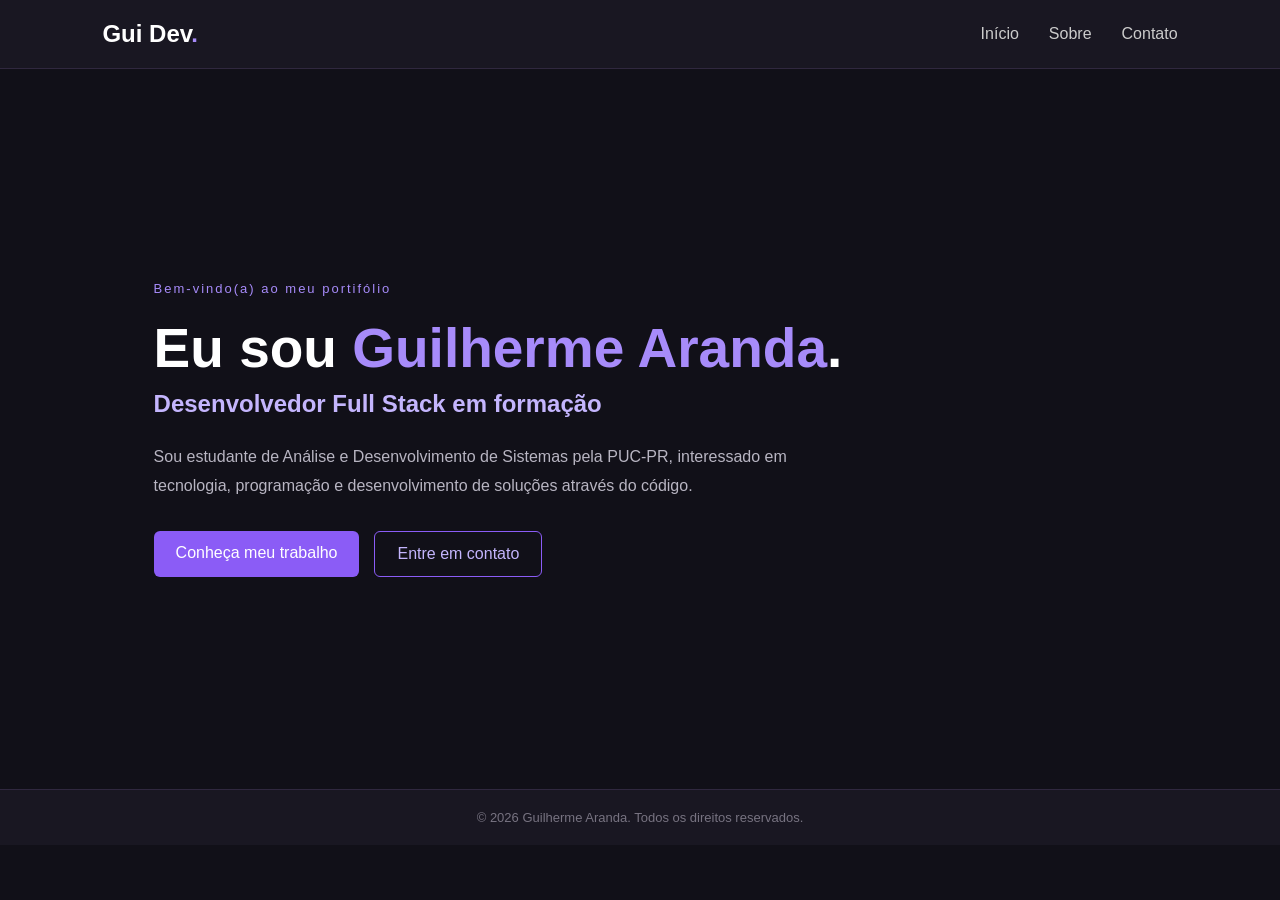
<file: Index.html>
<!DOCTYPE html>
<html lang="pt-br">
<head>
    <meta charset="UTF-8">
    <meta name="viewport" content="width=device-width, initial-scale=1.0">
    
    <title>Guilherme | Portifólio</title>

    <link rel="stylesheet" href="css/style.css">
</head>

<body>

    <!-- Menu de navegação -->
    <header>
        <nav class="menu">

            <a href="index.html" class="logo">Gui Dev<span>.</span></a>

            <ul class="menu-links">
                <li><a href="index.html">Início</a></li>
                <li><a href="about.html">Sobre</a></li>
                <li><a href="form.html">Contato</a></li>
            </ul>

        </nav>
    </header>

 <!-- Conteúdo principal -->
    <main>

        <section class="inicio">

            <div class="apresentacao">

                <p class="destaque">Bem-vindo(a) ao meu portifólio</p>

                <h1>
                    Eu sou <span>Guilherme Aranda</span>.
                </h1>

                <h2>Desenvolvedor Full Stack em formação</h2>

                <p class="descricao">
                    Sou estudante de Análise e Desenvolvimento de Sistemas pela PUC-PR,
                    interessado em tecnologia, programação e desenvolvimento
                    de soluções através do código.
                </p>

                <div class="botoes">
                    <a href="about.html" class="botao">Conheça meu trabalho</a>
                
                    <a href="form.html" class="botao-secundario">Entre em contato</a>
                </div>

            </div>

        </section>

    </main>

    <!-- Rodapé -->
    <footer>
        <p>© 2026 Guilherme Aranda. Todos os direitos reservados.</p>
    </footer>

    <script src="js/script.js" defer></script>

</body>
</html>
</file>
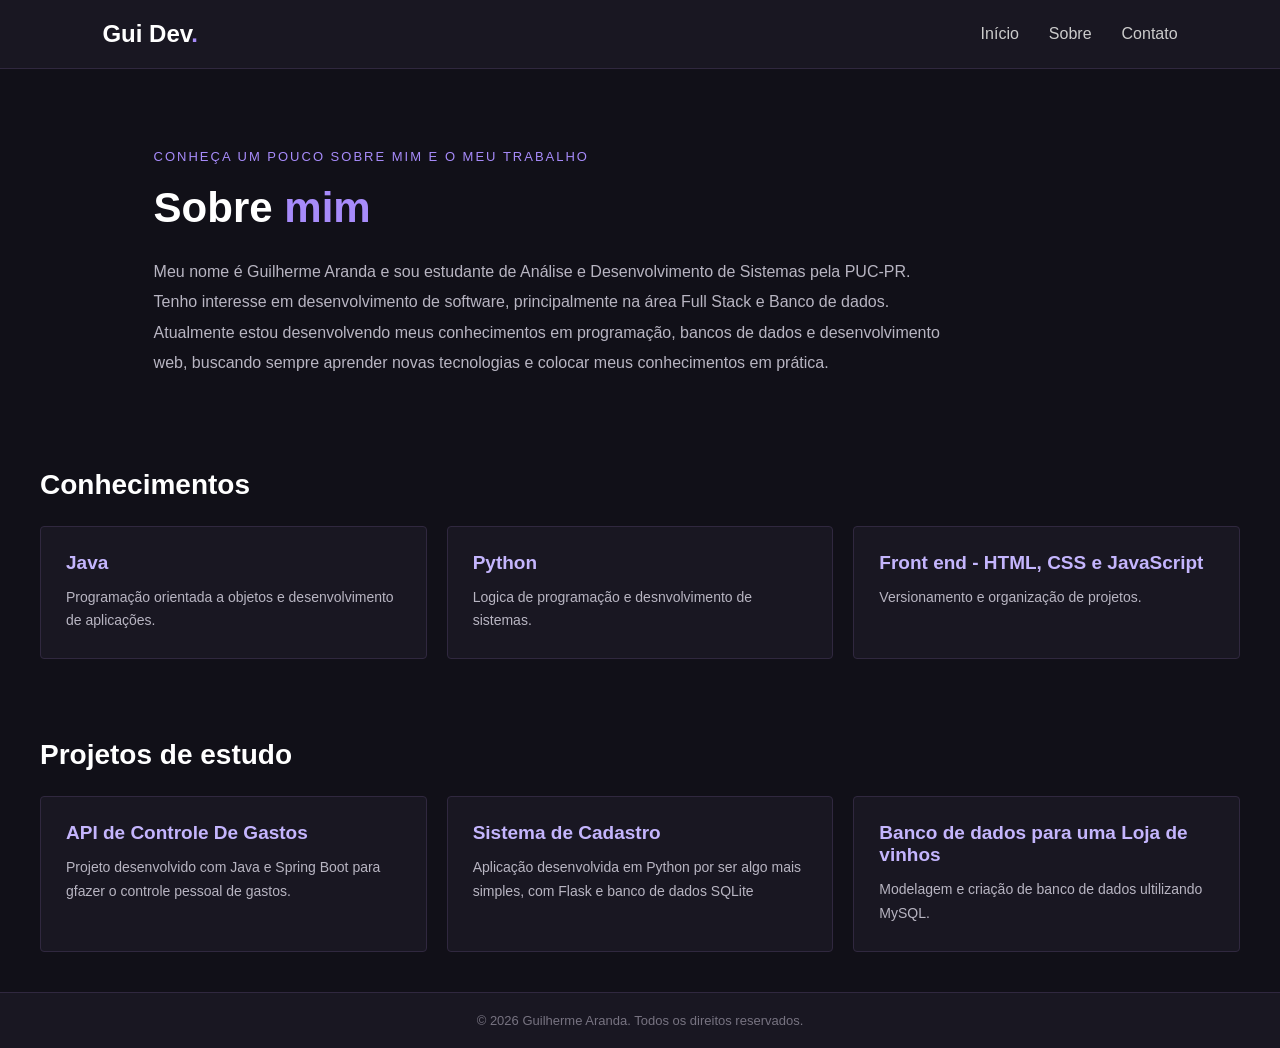
<file: about.html>
<!DOCTYPE html>
<html lang="pt-br">
<head>
    <meta charset="UTF-8">
    <meta name="viewport" content="width=device-width, initial-scale=1.0">
    
    <title>Sobre mim | Guilherme Aranda</title>

    <link rel="stylesheet" href="css/style.css">

</head>

<body>

    <!-- Menu de navegação -->
    <header>
        <nav class="menu">

            <a href="index.html" class="logo">
                Gui Dev<span>.</span>
            </a>

            <ul class="menu-links">
                <li><a href="index.html">Início</a></li>
                <li><a href="about.html">Sobre</a></li>
                <li><a href="form.html">Contato</a></li>
            </ul>

        </nav>
    </header>

    <main>

        <!--Apresentação-->
        <section class="sobre">

            <p class="destaque">CONHEÇA UM POUCO SOBRE MIM E O MEU TRABALHO</p>

            <h1>Sobre <span>mim</span></h1>

            <p class="sobre-texto">

                Meu nome é Guilherme Aranda e sou estudante de
                Análise e Desenvolvimento de Sistemas pela PUC-PR.

                Tenho interesse em desenvolvimento de software,
                principalmente na área Full Stack e Banco de dados.

                Atualmente estou desenvolvendo meus conhecimentos
                em programação, bancos de dados e desenvolvimento web,
                buscando sempre aprender novas tecnologias e colocar
                meus conhecimentos em prática.
            </p>

        </section>

        <!--Conhecimentos-->
        <section class="conhecimentos">

            <h2>Conhecimentos</h2>

            <div class="cards">
            
                <div class="card">
                    <h3>Java</h3>
                    <p>Programação orientada a objetos e desenvolvimento de aplicações.</p>
                </div>

                <div class="card">
                    <h3>Python</h3>
                    <p>Logica de programação e desnvolvimento de sistemas.</p>
                </div>

                <div class="card">
                    <h3>Front end - HTML, CSS e JavaScript</h3>
                    <p>Versionamento e organização de projetos.</p>
                </div>

            </div>

        </section>

        <!--Projetos-->
        <section class="projetos">

            <h2>Projetos de estudo</h2>

            <div class="cards">
                
                <div class="card">
                    <h3>API de Controle De Gastos</h3>
                    <p>
                        Projeto desenvolvido com Java e Spring Boot 
                        para gfazer o controle pessoal de gastos.
                    </p>
                </div>        

                <div class="card">
                    <h3>Sistema de Cadastro</h3>
                    <p>
                        Aplicação desenvolvida em Python por ser algo mais simples,
                        com Flask e banco de dados SQLite
                    </p>
                </div>

                <div class="card">
                    <h3>Banco de dados para uma Loja de vinhos</h3>    
                    <p>
                        Modelagem e criação de banco de dados
                        ultilizando MySQL.
                    </p>
                </div>

            </div>

        </section>

    </main>

    <footer>
        <p>© 2026 Guilherme Aranda. Todos os direitos reservados.</p>
    </footer>

    <script src="js/script.js" defer></script>

</body>
</html>
</file>
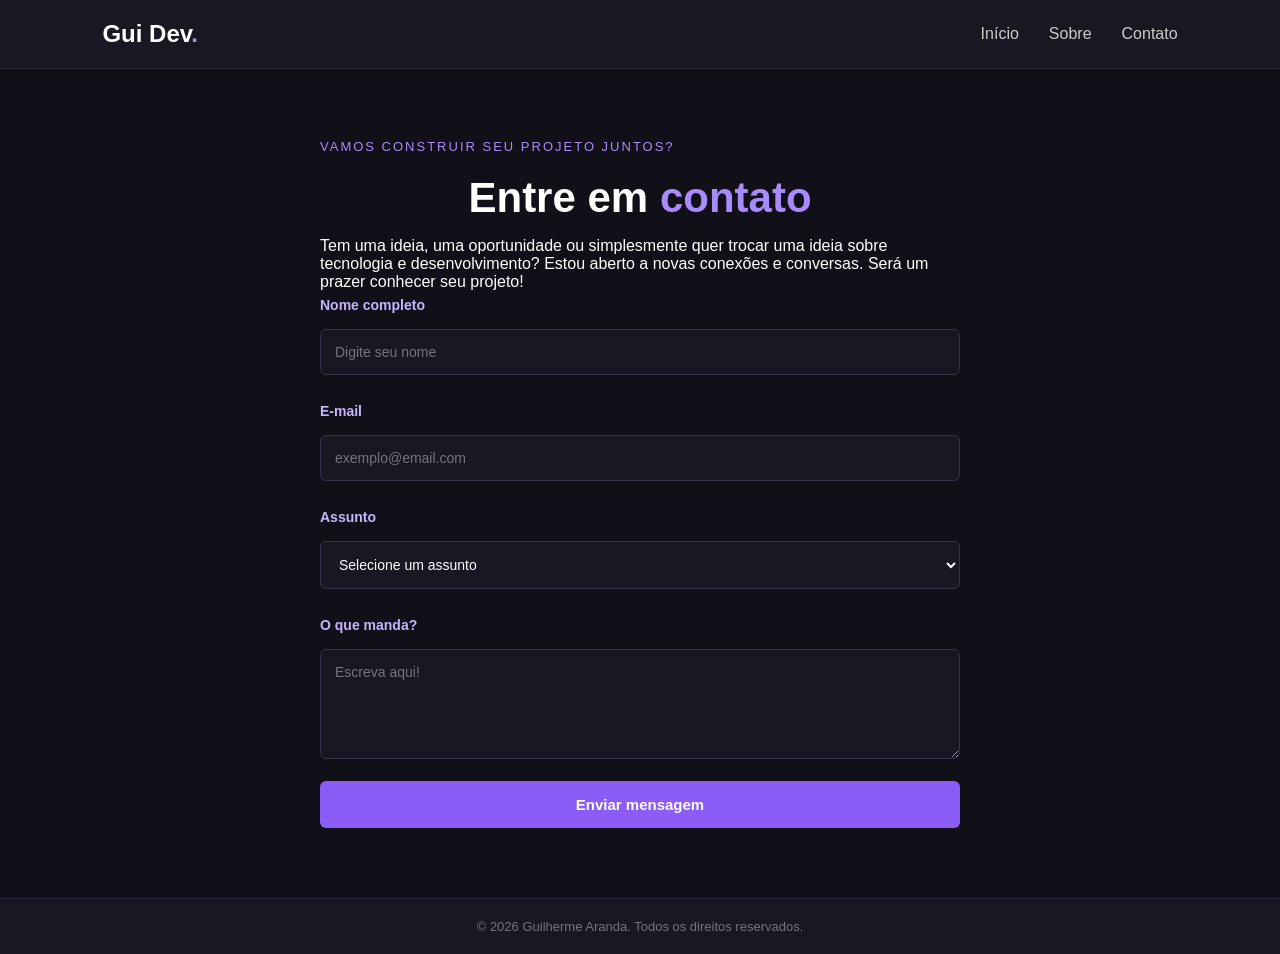
<file: form.html>
<!DOCTYPE html>
<html lang="pt-br">
<head>
    <meta charset="UTF-8">
    <meta name="viewport" content="width=device-width, initial-scale=1.0">

    <title>Contato | Guilherme Aranda</title>

    <link rel="stylesheet" href="css/style.css">

</head>

<body>

    <!-- Menu de navegação -->
    <header>
        <nav class="menu">

            <a href="index.html" class="logo">
                Gui Dev<span>.</span>
            </a>

            <ul class="menu-links">
                <li><a href="index.html">Início</a></li>
                <li><a href="about.html">Sobre</a></li>
                <li><a href="form.html">Contato</a></li>
            </ul>

        </nav>
    </header>

    <main>

        <section class="contato">

            <p class="destaque">VAMOS CONSTRUIR SEU PROJETO JUNTOS?</p>

            <h1>Entre em <span>contato</span></h1>

            <p class="contato-descrição">

                Tem uma ideia, uma oportunidade ou simplesmente quer trocar
                uma ideia sobre tecnologia e desenvolvimento?

                Estou aberto a novas conexões e conversas.
                Será um prazer conhecer seu projeto!
            </p>

            <form action="formAction.html" method="GET" class="formulario">

                <!--Nome-->
                <div class="campo">
                    <label for="nome">Nome completo</label>

                    <input
                        type="text"
                        id="nome"
                        name="nome"
                        placeholder="Digite seu nome"
                        minlength="3"
                        pattern="[A-Za-zÀ-ÿ ]{3,60}"
                        title="Digite um nome com pelo menos 3 letras."
                        required
                    >    
                </div>

                <!--E-mail-->
                <div class="campo">
                    <label for="email">E-mail</label>

                    <input 
                        type="email"
                        id="email"
                        name="email"
                        placeholder="exemplo@email.com"
                        maxlength="100"
                        required
                    >    
                </div>

                <!--Assunto-->
                <div class="campo">
                    <label for="assunto">Assunto</label>

                    <select id="assunto" name="assunto" required>
                        <option value="" disabled selected>
                            Selecione um assunto
                        </option>

                        <option value="Oportunidade profissional">
                            Oportunidade profissional
                        </option>

                        <option value="Projeto">
                            Projeto
                        </option>

                        <option value="Outro assunto">
                            Outro assunto
                        </option>
                    </select>
                </div>

                <!--Mensagem-->
                <div class="campo">
                    <label for="mensagem">O que manda?</label>

                    <textarea
                    id="mensagem"
                    name="mensagem"
                    rows="5"
                    minlength="10"
                    maxlength="500"
                    placeholder="Escreva aqui!"
                    required
                    ></textarea>
                </div>

                <button type="submit" class="botao-enviar">
                    Enviar mensagem
                </button>

            </form>

        </section>

    </main>

    <footer>
        <p>© 2026 Guilherme Aranda. Todos os direitos reservados.</p>
    </footer>

    <script src="js/script.js" defer></script>
    
</body>
</html>
</file>
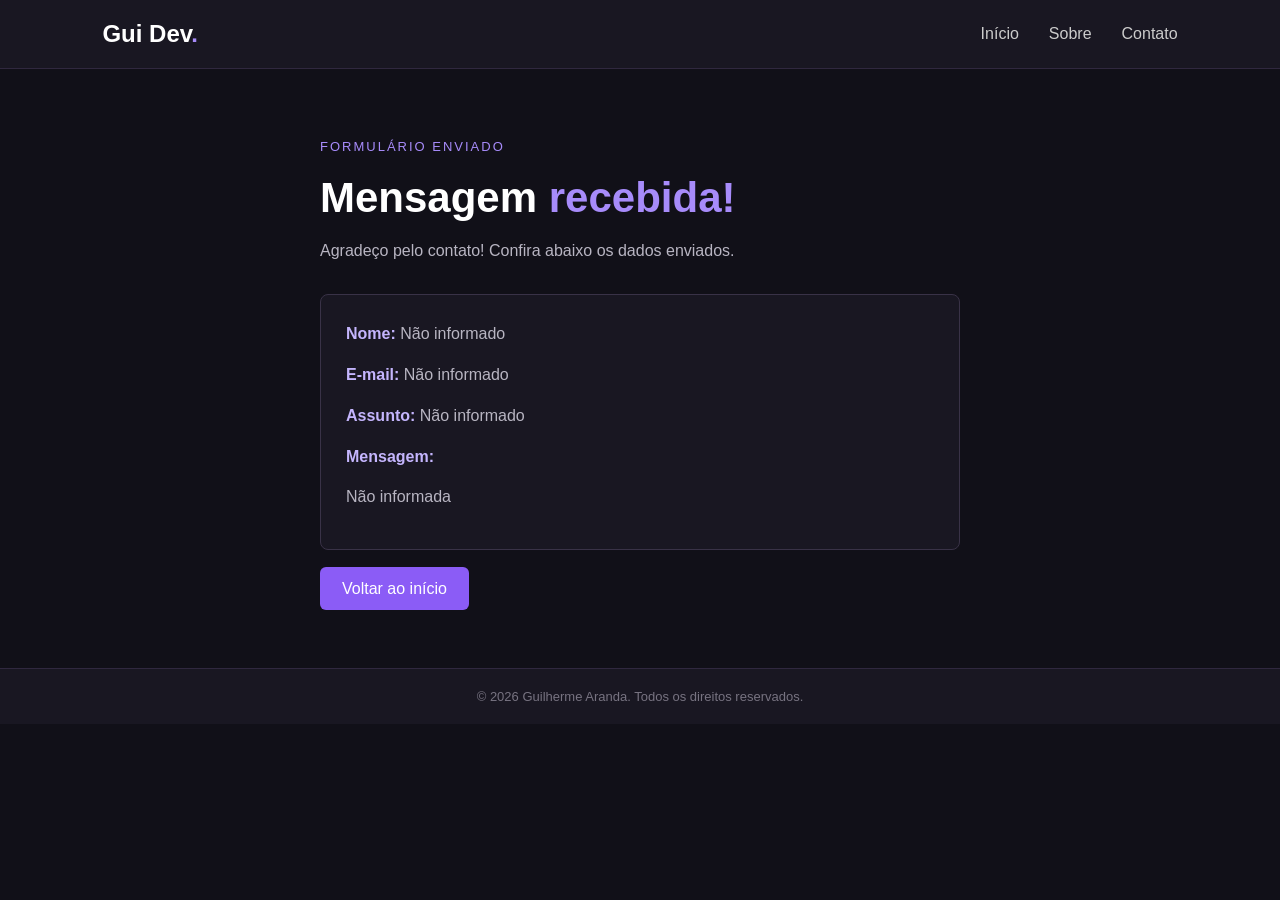
<file: formAction.html>
<!DOCTYPE html>
<html lang="en">
<head>
    <meta charset="UTF-8">
    <meta name="viewport" content="width=device-width, initial-scale=1.0">

    <title>Mensagem Recebida | Guilherme Aranda</title>

    <link rel="stylesheet" href="css/style.css">
</head>

<body>

    <!-- Menu de navegação -->
    <header>
        <nav class="menu">

            <a href="index.html" class="logo">
                Gui Dev<span>.</span>
            </a>

            <ul class="menu-links">
                <li><a href="index.html">Início</a></li>
                <li><a href="about.html">Sobre</a></li>
                <li><a href="form.html">Contato</a></li>
            </ul>

        </nav>
    </header>

    <main>
        <section class="resultado">

            <p class="destaque">FORMULÁRIO ENVIADO</p>

            <H1>Mensagem <span>recebida!</span></H1>

            <p class="resultado-descricao">
                Agradeço pelo contato!
                Confira abaixo os dados enviados.
            </p>

            <div class="dados-recebidos" id="dados-recebidos">

                <p><strong>Nome:</strong> <span id="nome"></span></p>

                <p><strong>E-mail:</strong> <span id="email"></span></p>

                <p><strong>Assunto:</strong> <span id="assunto"></span></p>

                <p><strong>Mensagem:</strong></p>

                <p id="mensagem" class="mensagem-recebida"></p>

            </div>

            <a href="index.html" class="botao">
                Voltar ao início
            </a>

        </section>

    </main>

    <footer>
        <p>© 2026 Guilherme Aranda. Todos os direitos reservados.</p>
    </footer>

    <script src="js/script.js" defer></script>

</body>
</html>
</file>
<file: css/style.css>
/* cofig. gerais */

* {
    margin: 0;
    padding: 0;
    box-sizing: border-box;
}

body {
    background-color: #111018;
    color: #ffffff;
    font-family: Arial, sans-serif;
}

/* Menu */

header {
    background-color: #191722;
    padding: 20px 8%;
    border-bottom: 1px solid #30283f;
}

.menu {
    display: flex;
    justify-content: space-between;
    align-items: center;
}

.logo {
    color: #ffffff;
    font-size: 24px;
    font-weight: bold;
    text-decoration: none;
}

.logo span {
    color: #a78bfa;
}

.menu-links {
    display: flex;
    list-style: none;
    gap: 30px;
}

.menu-links a {
    color: #cccccc;
    text-decoration: none;
    transition: 0.3s;
}

.menu-links a:hover {
    color: #a78bfa;
}

/* Apresentação */

.inicio {
    min-height: 80vh;
    display: flex;
    align-items: center;
    padding: 60px 12%;
}

.apresentacao {
    max-width: 700px;
}

.destaque {
    color: #a78bfa;
    font-size: 13px;
    letter-spacing: 2px;
    margin-bottom: 20px;
}

.apresentacao h1 {
    font-size: 55px;
    margin-bottom: 10px;
}

.apresentacao h1 span {
    color: #a78bfa;
}

.apresentacao h2 {
    color: #c4b5fd;
    font-size: 24px;
    margin-bottom: 25px;
}

.descricao {
    color: #b8b5c2;
    font-size: 16px;
    line-height: 1.8;
    margin-bottom: 30px;
}

/* Botões */

.botoes {
    display: flex;
    gap: 15px;
    flex-wrap: wrap;
}

.botao,
.botao-secundario {
    padding: 13px 22px;
    border-radius: 6px;
    text-decoration: none;
    transition: 0.3s;
}

.botao {
    background-color: #8b5cf6;
    color: #ffffff;
}

.botao:hover {
    background-color: #7c3aed;
}

.botao-secundario {
    border: 1px solid #8b5cf6;
    color: #c4b5fd;
}

.botao-secundario:hover {
    background-color: #8b5cf6;
    color: #ffffff;
}

/* Rodapé */

footer {
    text-align: center;
    padding: 20px;
    color: #777381;
    background-color: #191722;
    border-top: 1px solid #30283f;
    font-size: 13px;
}

/* Pág. Sobre */

.sobre {
    padding: 80px 12% 50px;
}

.sobre h1 {
    font-size: 42px;
    margin: 15px 0 25px;
}

.sobre h1 span {
    color: #a78bfa
}

.sobre-texto {
    color: #b8b5c2;
    font-size: 16px;
    line-height: 1.9;
    max-width: 800px; 
}

/* Conhecimentos e projetos */

.conhecimentos,
.projetos {
    padding: 40px;
}

.conhecimentos h2,
.projetos h2 {
    font-size: 28px;
    margin-bottom: 25px;
}

.cards {
    display: flex;
    flex-wrap: wrap;
    gap: 20px;
}

.card {
    background-color: #191722;
    border: 1px solid #30283f;
    border-radius: 4px;
    padding: 25px;
    flex: 1 1 250px;
    transition: 0.3s;
}    

.card:hover {
    border-color: #a78bfa;
    transform: translateY(-5px);
}

.card h3 {
    color:#c4b5fd;
    margin-bottom: 12px;
    font-size: 19px;   
}

.card p {
    color:#b8b5c2;
    line-height: 1.7;
    font-size: 14px;
}

/* Pag. de contato */

.contato {
    max-width: 700px;
    margin: 0 auto;
    padding: 70px 30px;
}

.contato h1 {
    text-align: center;
    font-size: 42px;
    margin: 15px 0;
}

.contato h1 span {
    color: #a78bfa;
}

.contato-descricao {
    color: #b8b5c2;
    margin-bottom: 35px;
    line-height: 1.7;
}

/* Formulário */

.formulario { 
    line-height: 2.0;
    display: flex;
    flex-direction: column;
    gap: 22px;
}

.campo {
    display: flex;
    flex-direction: column;
    gap: 10px;
}

.campo label {
    color: #c4b5fd;
    font-size: 14px;
    font-weight: bold;
}

.campo input,
.campo select,
.campo textarea {
    background-color: #191722;
    border: 1px solid #393247;
    border-radius: 6px;
    padding: 14px;
    color: #ffffff;
    font-size: 14px;
    font-family: Arial, sans-serif;
    outline: none;
    width: 100%;
}

.campo input:focus,
.campo select:focus,
.campo textarea:focus {
    border-color: #a78bfa;
}

.campo textarea {
    resize: vertical;
}

.campo input::placeholder,
.campo textarea::placeholder {
    color: #777381;
}

/* Botão envio */

.botao-enviar {
    background-color: #8b5cf6;
    color: #ffffff;
    border: none;
    border-radius: 6px;
    padding: 15px;
    font-size: 15px;
    font-weight: bold;
    cursor: pointer;
    transition: 0.3s;
}

.botao-enviar:hover {
    background-color: #7c3aed;
}


/* Pag. confirmação */

.resultado {
    max-width: 700px;
    margin: 0 auto;
    padding: 70px 30px;
}

.resultado h1 {
    font-size: 42px;
    margin: 15px 0;
}

.resultado h1 span {
    color: #a78bfa;
}

.resultado-descricao {
    color: #b8b5c2;
    margin-bottom: 30px;
    line-height: 1.7;
}

.dados-recebidos {
    background-color: #191722;
    border: 1px solid #393247;
    border-radius: 8px;
    padding: 25px;
    margin-bottom: 30px;
}

.dados-recebidos p {
    color: #b8b5c2;
    line-height: 1.8;
    margin-bottom: 12px;
    overflow-wrap: anywhere;
}

.dados-recebidos strong {
    color: #c4b5fd;
}

.mensagem-recebida {
    white-space: pre-wrap;
}

/* Responsividade */
/* Telas menores que um monitor */

@media (max-width: 768px) {

    /* Menu */

    header {
        padding: 20px 5%;
    }

    .menu {
        flex-direction: column;
        gap: 20px;
    }

    .menu-links {
        gap: 20px;
        flex-wrap: wrap;
        justify-content: center;
    }

    /* Página inicial */

    .inicio {
        padding: 60px 7%;
        min-height: 70vh;
    }

    .apresentacao h1 {
        font-size: 42px;
    }

    .apresentacao h2 {
        font-size: 21px;
    }

    /* Sobre e projetos */

    .sobre,
    .conhecimentos,
    .projetos {
        padding-left: 7%;
        padding-right: 7%;
    }

    .contato,
    .resultado {
        padding: 50px 7%;
    }

}

/* Celulares */

@media (max-width: 480px) {

    .logo {
        font-size: 21px;
    }

    .menu-links {
        gap: 15px;
        font-size: 14px;
    }

    .apresentacao h1 {
        font-size: 34px;
    }

    .apresentacao h2 {
        font-size: 19px;
    }

    .descricao,
    .sobre-texto {
        font-size: 14px;
    }

    .botoes {
        flex-direction: column;
    }

    .botao,
    .botao-secundario {
        text-align: center;
    }

    .sobre h1,
    .contato h1,
    .resultado h1 {
        font-size: 34px;
    }

    .conhecimentos h2,
    .projetos h2 {
        font-size: 24px;
    }

    .card {
        flex: 1 1 100%;
    }

    .dados-recebidos {
        padding: 18px;
    }

    .contato,
    .resultado {
        padding: 40px 6%;
    }

}
</file>
